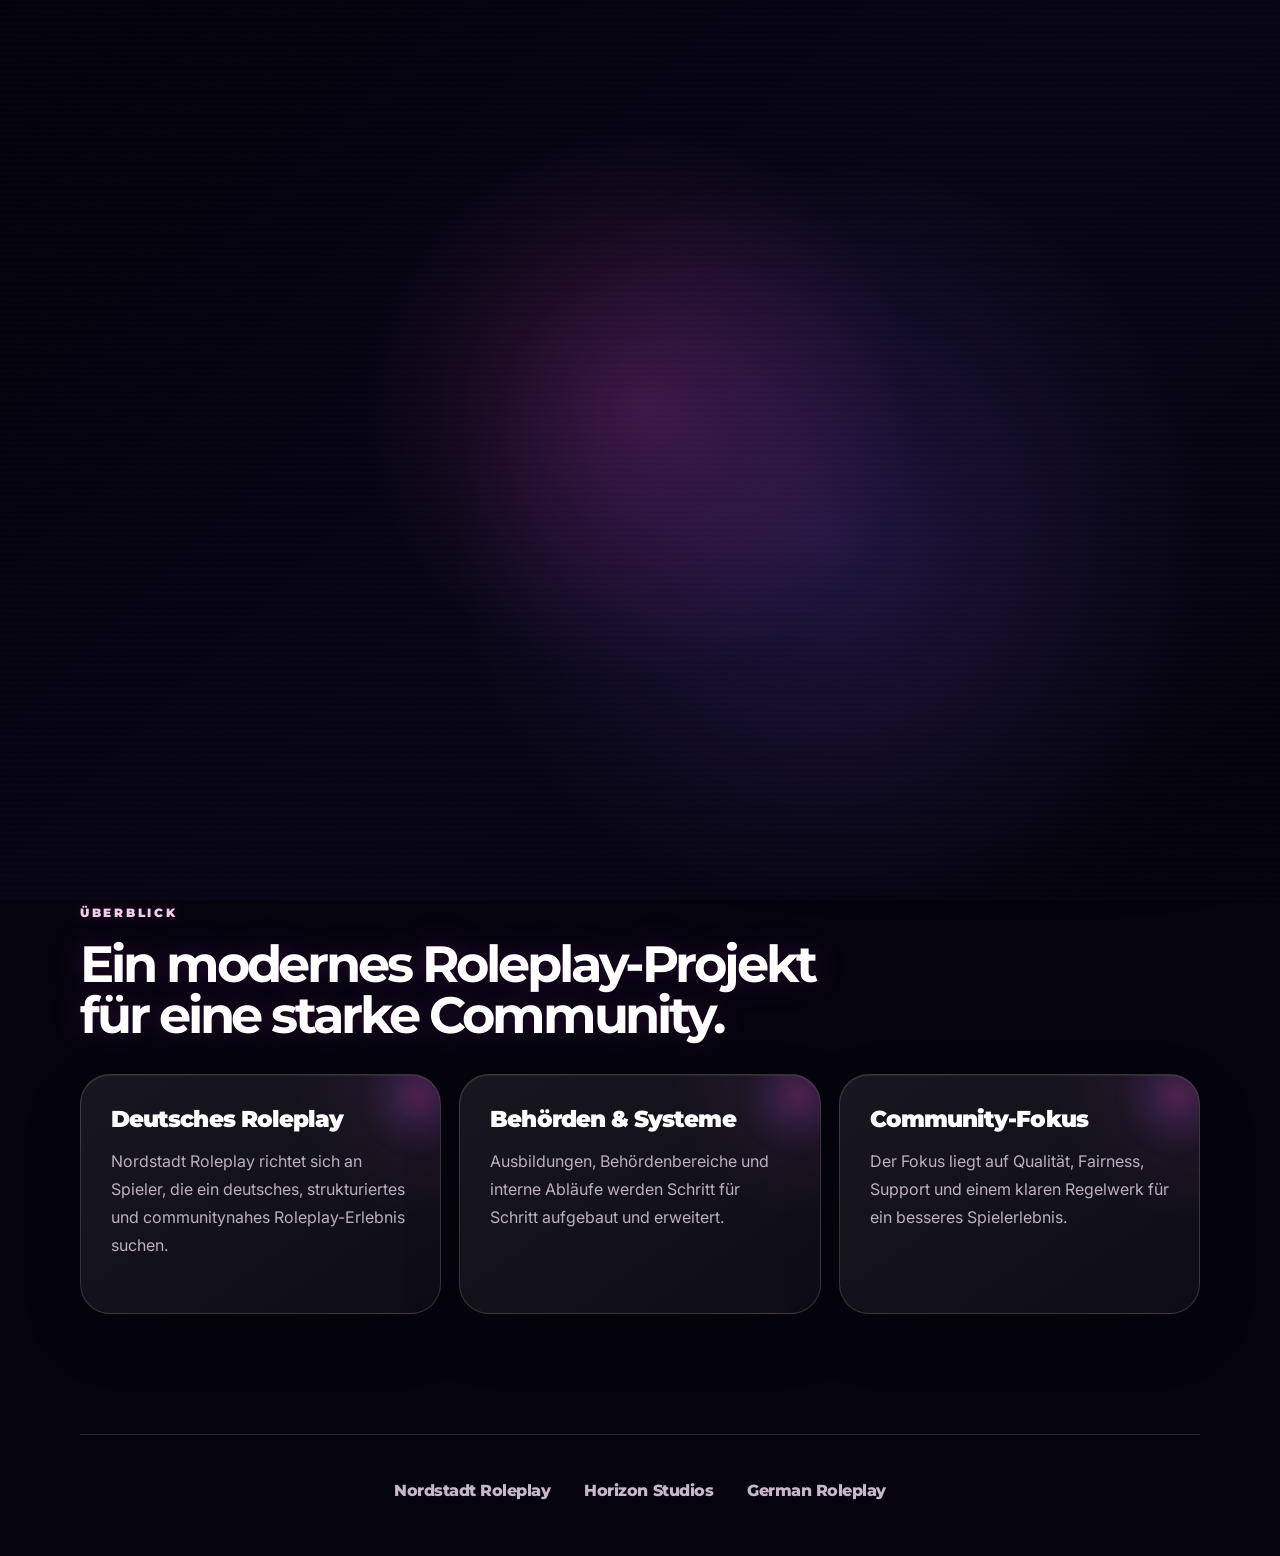
<file: index.html>
<!DOCTYPE html>
<html lang="de">
<head>
  <meta charset="UTF-8" />
  <meta name="viewport" content="width=device-width, initial-scale=1.0" />

  <title>Nordstadt Roleplay</title>

  <meta
    name="description"
    content="Nordstadt Roleplay ist ein deutsches Roblox Roleplay-Projekt von Horizon Studios und German Roleplay."
  />

  <link rel="preconnect" href="https://fonts.googleapis.com" />
  <link rel="preconnect" href="https://fonts.gstatic.com" crossorigin />

  <link
    href="https://fonts.googleapis.com/css2?family=Inter:wght@400;500;600;700;800;900&family=Montserrat:wght@700;800;900&display=swap"
    rel="stylesheet"
  />

  <link rel="stylesheet" href="style.css" />
</head>

<body>
  <div class="page-bg"></div>

  <div class="intro-overlay" id="introOverlay">
    <div class="intro-stage intro-stage-one">
      <h1>
        <strong>Nordstadt</strong>
        <span>Roleplay</span>
      </h1>
    </div>

    <div class="intro-stage intro-stage-two">
      <h1>
        <span class="german-word">
          <span class="german-black">Ge</span>
          <span class="german-red">r</span>
          <span class="german-gold">man</span>
        </span>

        <span class="roleplay-word">
          <span style="--i: 0">R</span>
          <span style="--i: 1">o</span>
          <span style="--i: 2">l</span>
          <span style="--i: 3">e</span>
          <span style="--i: 4">p</span>
          <span style="--i: 5">l</span>
          <span style="--i: 6">a</span>
          <span style="--i: 7">y</span>
        </span>
      </h1>
    </div>
  </div>

  <header class="navbar">
    <div class="nav-logo">
      NORDSTADT
    </div>

    <nav class="nav-links" aria-label="Hauptnavigation">
      <button class="nav-link active" type="button" data-tab="home">
        Start
      </button>

      <button class="nav-link" type="button" data-tab="project">
        Projekt
      </button>

      <button class="nav-link" type="button" data-tab="training">
        Ausbildungen
      </button>

      <button class="nav-link" type="button" data-tab="progress">
        Fortschritt
      </button>

      <button class="nav-link" type="button" data-tab="status">
        Status
      </button>
    </nav>
  </header>

  <main>
    <section class="tab-section active" id="home">
      <div class="hero">
        <div>
          <p class="eyebrow">Horizon Studios × German Roleplay</p>

          <h1>
            Nordstadt
            <span>Roleplay</span>
          </h1>

          <p class="hero-text">
            Ein deutsches Roblox Roleplay-Projekt mit Fokus auf Struktur,
            Atmosphäre, Behörden, Community und hochwertigem Spielerlebnis.
          </p>

          <div class="hero-actions">
            <a class="primary-btn" id="discordButton" href="#" target="_blank" rel="noopener noreferrer">
              Discord beitreten
            </a>

            <a class="secondary-btn" href="https://www.roblox.com/de/games/101669977836710/Nordstadt-Roleplay" target="_blank" rel="noopener noreferrer">
              Roblox-Spiel öffnen
            </a>

            <button class="secondary-btn" type="button" data-tab-open="project">
              Mehr erfahren
            </button>
          </div>
        </div>

        <aside class="hero-card">
          <p class="eyebrow">Nordstadt Roleplay</p>

          <div class="brand-word">
            RP
          </div>

          <p>
            Deutsches Roblox Roleplay
          </p>

          <div class="mini-info">
            Entwickelt von Horizon Studios und German Roleplay.
            Aktuell befindet sich Nordstadt Roleplay in Entwicklung und Vorbereitung.
          </div>
        </aside>
      </div>

      <section class="content-section">
        <div class="section-header">
          <p class="eyebrow">Überblick</p>
          <h2>Ein modernes Roleplay-Projekt für eine starke Community.</h2>
        </div>

        <div class="card-grid">
          <article class="info-card">
            <div class="card-light"></div>
            <h3>Deutsches Roleplay</h3>
            <p>
              Nordstadt Roleplay richtet sich an Spieler, die ein deutsches,
              strukturiertes und communitynahes Roleplay-Erlebnis suchen.
            </p>
          </article>

          <article class="info-card">
            <div class="card-light"></div>
            <h3>Behörden & Systeme</h3>
            <p>
              Ausbildungen, Behördenbereiche und interne Abläufe werden Schritt
              für Schritt aufgebaut und erweitert.
            </p>
          </article>

          <article class="info-card">
            <div class="card-light"></div>
            <h3>Community-Fokus</h3>
            <p>
              Der Fokus liegt auf Qualität, Fairness, Support und einem klaren
              Regelwerk für ein besseres Spielerlebnis.
            </p>
          </article>
        </div>
      </section>
    </section>

    <section class="tab-section" id="project">
      <div class="subpage">
        <p class="eyebrow">Projekt</p>

        <h1>
          Was ist
          <span>Nordstadt?</span>
        </h1>

        <p class="subpage-text">
          Nordstadt Roleplay ist ein deutsches Roblox Roleplay-Projekt von
          Horizon Studios und German Roleplay. Das Projekt befindet sich aktuell
          in Entwicklung und wird Schritt für Schritt erweitert.
        </p>

        <div class="feature-list">
          <article class="wide-card">
            <div>
              <h3>Eigene Projektstruktur</h3>
              <p>
                Nordstadt setzt auf klare Bereiche, geplante Abläufe und ein
                wachsendes System aus Support, Ausbildung und Community.
              </p>
            </div>

            <span>01</span>
          </article>

          <article class="wide-card">
            <div>
              <h3>Roblox Roleplay</h3>
              <p>
                Das Spiel entsteht auf Roblox und soll eine moderne deutsche
                Roleplay-Umgebung für Spielerinnen und Spieler bieten.
              </p>
            </div>

            <span>02</span>
          </article>

          <article class="wide-card">
            <div>
              <h3>Horizon Studios</h3>
              <p>
                Das Projekt wird durch Horizon Studios umgesetzt und gemeinsam
                mit German Roleplay weiterentwickelt.
              </p>
            </div>

            <span>03</span>
          </article>
        </div>

        <div class="support-card">
          <div class="support-icon">
            <span></span>
          </div>

          <div>
            <h2>Support benötigt?</h2>
            <p>
              Nutze das Support-Center, um Fragen, Meldungen oder Anliegen
              direkt einzureichen.
            </p>
          </div>

          <a class="support-btn" href="support-center.html">
            Support-Center öffnen
          </a>
        </div>
      </div>
    </section>

    <section class="tab-section" id="training">
      <div class="subpage">
        <p class="eyebrow">Ausbildungen</p>

        <h1>
          Ausbildung
          <span>& Dokumente</span>
        </h1>

        <p class="subpage-text">
          Hier findest du verfügbare Ausbildungsdokumente und Hinweise zu
          kommenden Ausbildungsbereichen.
        </p>

        <div class="training-warning">
          <h3>Hinweis</h3>
          <p>
            Aktuell sind noch nicht alle Ausbildungsbereiche vollständig
            verfügbar. Weitere Inhalte werden später ergänzt.
          </p>
        </div>

        <div class="training-grid">
          <article class="training-card available">
            <div>
              <div class="training-top">
                <div>
                  <h3>Bundespolizei</h3>
                  <p>
                    Das aktuelle Ausbildungsdokument der Bundespolizei ist
                    verfügbar.
                  </p>
                </div>

                <span class="training-badge available">Verfügbar</span>
              </div>
            </div>

            <button class="download-btn" type="button" data-document="bundespolizei">
              Dokument öffnen
            </button>
          </article>

          <article class="training-card">
            <div>
              <div class="training-top">
                <div>
                  <h3>Weitere Behörden</h3>
                  <p>
                    Weitere Ausbildungen und Dokumente werden zu einem späteren
                    Zeitpunkt ergänzt.
                  </p>
                </div>

                <span class="training-badge unavailable">Folgt</span>
              </div>
            </div>
          </article>

          <article class="training-card">
            <div>
              <div class="training-top">
                <div>
                  <h3>Regelwerk</h3>
                  <p>
                    Zusätzliche Regelwerks- und Informationsdokumente werden
                    später bereitgestellt.
                  </p>
                </div>

                <span class="training-badge unavailable">Geplant</span>
              </div>
            </div>
          </article>
        </div>
      </div>
    </section>

    <section class="tab-section" id="progress">
      <div class="subpage">
        <p class="eyebrow">Fortschritt</p>

        <h1>
          Entwicklung
          <span>& Planung</span>
        </h1>

        <p class="subpage-text">
          Nordstadt Roleplay wird Schritt für Schritt entwickelt. Dieser Bereich
          zeigt den groben Projektfortschritt.
        </p>

        <div class="progress-section">
          <article class="progress-main-card">
            <div class="progress-card-header">
              <div>
                <h3>
                  Gesamtfortschritt
                  <span>Nordstadt Roleplay</span>
                </h3>

                <p>
                  Dieser Wert ist ein grober Entwicklungsstand und kann sich
                  jederzeit ändern.
                </p>
              </div>

              <strong>42%</strong>
            </div>

            <div class="progress-bar big">
              <div class="progress-fill" style="--progress: 42%"></div>
            </div>
          </article>

          <div class="progress-grid">
            <article class="progress-detail-card">
              <div class="progress-detail-top">
                <h4>Website & Support</h4>
                <span>80%</span>
              </div>

              <p>
                Website, Support-Center und Admin-Struktur sind in aktiver
                Entwicklung.
              </p>

              <div class="progress-bar small">
                <div class="progress-fill" style="--progress: 80%"></div>
              </div>
            </article>

            <article class="progress-detail-card">
              <div class="progress-detail-top">
                <h4>Spielsysteme</h4>
                <span>35%</span>
              </div>

              <p>
                Spielsysteme, Behörden und interne Abläufe werden weiter
                vorbereitet.
              </p>

              <div class="progress-bar small orange">
                <div class="progress-fill" style="--progress: 35%"></div>
              </div>
            </article>
          </div>
        </div>

        <div class="waitlist-banner product-waitlist">
          <span>Work in Progress</span>
          <p>
            Nordstadt Roleplay ist noch nicht vollständig veröffentlicht. Einige
            Inhalte können sich bis zur finalen Version ändern.
          </p>
        </div>
      </div>
    </section>

    <section class="tab-section" id="status">
      <div class="subpage">
        <p class="eyebrow">Status</p>

        <h1>
          Projekt
          <span>Status</span>
        </h1>

        <p class="subpage-text">
          Hier siehst du den aktuellen Stand wichtiger Projektbereiche.
        </p>

        <div class="status-grid" id="statusCards"></div>

        <div class="timeline">
          <article class="timeline-item">
            <div class="timeline-date">
              <strong>Aktuell</strong>
              <span>Entwicklung</span>
            </div>

            <div class="timeline-content">
              <h3>Projektaufbau</h3>
              <p>
                Website, Support-System und erste Ausbildungsbereiche werden
                vorbereitet und verbessert.
              </p>
            </div>
          </article>

          <article class="timeline-item">
            <div class="timeline-date">
              <strong>Danach</strong>
              <span>Tests</span>
            </div>

            <div class="timeline-content">
              <h3>Öffentliche Tests</h3>
              <p>
                Spätere Testphasen werden über Discord und offizielle Kanäle
                angekündigt.
              </p>
            </div>
          </article>
        </div>
      </div>
    </section>
  </main>

  <div class="recruitment-popup" id="recruitmentPopup">
    <div class="notification-dot"></div>

    <div class="notification-content">
      <strong>Bewirb dich jetzt</strong>
      <p>
        Wir suchen Leitungspersonal und Administratoren für Nordstadt Roleplay.
      </p>
    </div>

    <a href="https://discord.gg/pR2Yxb5RTh" target="_blank" rel="noopener noreferrer">
      Bewerben
    </a>

    <button class="close-notification" type="button" id="closeRecruitmentPopup" aria-label="Benachrichtigung schließen">
      ×
    </button>
  </div>

  <div class="modal-overlay" id="downloadModal">
    <div class="download-modal">
      <h2>Dokument öffnen?</h2>

      <p>
        Du wirst zu einem externen Dokument weitergeleitet. Das Dokument öffnet
        sich in einem neuen Tab.
      </p>

      <div class="modal-actions">
        <button class="secondary-btn" type="button" id="cancelDownload">
          Abbrechen
        </button>

        <button class="primary-btn" type="button" id="confirmDownload">
          Dokument öffnen
        </button>
      </div>
    </div>
  </div>

  <footer class="footer">
    <p>Nordstadt Roleplay</p>
    <p>Horizon Studios</p>
    <p>German Roleplay</p>
  </footer>

  <script src="script.js"></script>
</body>
</html>
</file>
<file: style.css>
:root {
  --bg: #05040d;
  --bg-soft: #090817;
  --bg-deep: #03020a;

  --panel: rgba(18, 14, 34, 0.78);
  --panel-strong: rgba(26, 18, 48, 0.88);

  --white: #ffffff;
  --text: #fff7ff;
  --muted: rgba(255, 235, 255, 0.72);
  --muted-soft: rgba(255, 235, 255, 0.48);

  --pink: #ff4fd8;
  --hot-pink: #ff2a91;
  --violet: #8d5cff;
  --sunset: #ff9a5c;
  --peach: #ffc1a3;
  --cyan: #79e8ff;

  --card: rgba(255, 255, 255, 0.075);
  --card-hover: rgba(255, 255, 255, 0.125);
  --card-border: rgba(255, 255, 255, 0.15);
  --card-border-strong: rgba(255, 79, 216, 0.34);

  --shadow: rgba(0, 0, 0, 0.52);
  --glow-pink: 0 0 34px rgba(255, 79, 216, 0.32);
  --glow-violet: 0 0 42px rgba(141, 92, 255, 0.28);
  --glow-sunset: 0 0 38px rgba(255, 154, 92, 0.24);

  --active: #ffffff;
  --testing: #79e8ff;
  --wip: #ffcf7a;
  --closed: #ff5f7d;
  --success: #71f6ad;
  --orange: #ff9a5c;
}

* {
  margin: 0;
  padding: 0;
  box-sizing: border-box;
}

html {
  scroll-behavior: smooth;
}

body {
  min-height: 100vh;
  background: var(--bg);
  color: var(--text);
  font-family: "Inter", sans-serif;
  overflow-x: hidden;
}

body::before {
  content: "";
  position: fixed;
  inset: 0;
  z-index: -3;
  pointer-events: none;
  background:
    linear-gradient(rgba(255, 255, 255, 0.028) 1px, transparent 1px),
    linear-gradient(90deg, rgba(255, 255, 255, 0.028) 1px, transparent 1px);
  background-size: 58px 58px;
  mask-image: radial-gradient(circle at center, black 0%, transparent 74%);
  opacity: 0.34;
}

body::after {
  content: "";
  position: fixed;
  inset: 0;
  z-index: -2;
  pointer-events: none;
  background:
    radial-gradient(circle at 20% 18%, rgba(255, 79, 216, 0.18), transparent 30%),
    radial-gradient(circle at 82% 18%, rgba(141, 92, 255, 0.2), transparent 34%),
    radial-gradient(circle at 50% 100%, rgba(255, 154, 92, 0.12), transparent 36%);
  animation: globalGlowMove 12s ease-in-out infinite alternate;
}

body.intro-active {
  overflow: hidden;
}

@keyframes globalGlowMove {
  from {
    filter: hue-rotate(0deg);
    transform: scale(1);
  }

  to {
    filter: hue-rotate(8deg);
    transform: scale(1.035);
  }
}

.page-bg {
  position: fixed;
  inset: 0;
  z-index: -4;
  overflow: hidden;
  background:
    radial-gradient(circle at 16% 10%, rgba(255, 79, 216, 0.26), transparent 31%),
    radial-gradient(circle at 82% 28%, rgba(141, 92, 255, 0.26), transparent 30%),
    radial-gradient(circle at 46% 88%, rgba(255, 154, 92, 0.22), transparent 38%),
    radial-gradient(circle at 80% 92%, rgba(121, 232, 255, 0.1), transparent 28%),
    linear-gradient(135deg, #03020a 0%, #090817 48%, #05040d 100%);
}

.page-bg::before,
.page-bg::after {
  content: "";
  position: absolute;
  width: 520px;
  height: 520px;
  border-radius: 50%;
  filter: blur(72px);
  opacity: 0.5;
  animation: orbFloat 13s ease-in-out infinite alternate;
}

.page-bg::before {
  left: -180px;
  top: 120px;
  background: rgba(255, 79, 216, 0.38);
}

.page-bg::after {
  right: -180px;
  bottom: -140px;
  background: rgba(141, 92, 255, 0.34);
  animation-delay: -5s;
}

@keyframes orbFloat {
  from {
    transform: translate3d(0, 0, 0) scale(1);
  }

  to {
    transform: translate3d(38px, -42px, 0) scale(1.09);
  }
}

/* =========================
   INTRO
========================= */

.intro-overlay {
  position: fixed;
  inset: 0;
  z-index: 999;
  background:
    radial-gradient(circle at 50% 45%, rgba(255, 79, 216, 0.18), transparent 34%),
    radial-gradient(circle at 65% 60%, rgba(141, 92, 255, 0.18), transparent 38%),
    linear-gradient(135deg, #03020a 0%, #080616 52%, #05040d 100%);
  display: grid;
  place-items: center;
  transition: 0.8s ease;
  overflow: hidden;
}

.intro-overlay::before {
  content: "";
  position: absolute;
  inset: -35%;
  background:
    linear-gradient(115deg, transparent 0%, transparent 42%, rgba(255, 79, 216, 0.22) 48%, rgba(255, 255, 255, 0.48) 50%, rgba(141, 92, 255, 0.24) 52%, transparent 58%, transparent 100%);
  transform: translateX(-42%) rotate(6deg);
  animation: introLaserSweep 3.8s ease-in-out forwards;
}

.intro-overlay::after {
  content: "";
  position: absolute;
  inset: 0;
  background:
    repeating-linear-gradient(
      0deg,
      rgba(255, 255, 255, 0.035) 0px,
      rgba(255, 255, 255, 0.035) 1px,
      transparent 2px,
      transparent 6px
    );
  mix-blend-mode: screen;
  opacity: 0.22;
  pointer-events: none;
  animation: scanlinePulse 1.8s ease-in-out infinite alternate;
}

.intro-overlay.hide {
  opacity: 0;
  pointer-events: none;
  transform: translateY(-35px) scale(1.02);
}

.intro-stage {
  position: absolute;
  opacity: 0;
  transform: translateY(18px);
  z-index: 3;
  text-align: center;
}

.intro-stage h1 {
  font-family: "Montserrat", sans-serif;
  font-size: clamp(2.8rem, 8vw, 7.4rem);
  line-height: 1;
  letter-spacing: -0.08em;
  color: var(--white);
  text-shadow:
    0 0 22px rgba(255, 255, 255, 0.18),
    0 0 44px rgba(255, 79, 216, 0.34),
    0 0 74px rgba(141, 92, 255, 0.26);
}

.intro-stage-one {
  animation: introOne 2.2s ease forwards;
}

.intro-stage-one strong {
  font-weight: 900;
}

.intro-stage-one span {
  font-weight: 500;
  color: rgba(255, 235, 255, 0.68);
}

.intro-stage-two {
  animation: introTwo 2.8s ease forwards;
  animation-delay: 2.15s;
}

.german-word {
  display: inline-flex;
  margin-right: 26px;
  font-weight: 900;
}

.german-black {
  color: #000000;
  text-shadow:
    0 0 2px rgba(255, 255, 255, 0.45),
    0 0 18px rgba(255, 255, 255, 0.26),
    0 16px 40px rgba(0, 0, 0, 0.55);
}

.german-red {
  color: var(--hot-pink);
  text-shadow:
    0 0 18px rgba(255, 42, 145, 0.7),
    0 0 44px rgba(255, 42, 145, 0.36);
}

.german-gold {
  color: var(--sunset);
  text-shadow:
    0 0 18px rgba(255, 154, 92, 0.72),
    0 0 44px rgba(255, 154, 92, 0.34);
}

.roleplay-word {
  display: inline-flex;
  gap: 0.18em;
  font-weight: 700;
  color: rgba(255, 255, 255, 0.88);
  text-transform: uppercase;
  font-size: 0.52em;
  vertical-align: middle;
  letter-spacing: 0;
  overflow: visible;
}

.roleplay-word span {
  display: inline-block;
  opacity: 0;
  filter: blur(14px);
  transform: translate(42px, -34px) rotate(-10deg) scale(1.08);
  animation: roleplayLetterDrop 0.75s cubic-bezier(0.16, 1, 0.3, 1) forwards;
  animation-delay: calc(2.65s + var(--i) * 0.075s);
}

@keyframes introLaserSweep {
  0% {
    transform: translateX(-62%) rotate(6deg);
    opacity: 0;
  }

  18% {
    opacity: 1;
  }

  70% {
    opacity: 1;
  }

  100% {
    transform: translateX(42%) rotate(6deg);
    opacity: 0;
  }
}

@keyframes scanlinePulse {
  from {
    opacity: 0.14;
  }

  to {
    opacity: 0.28;
  }
}

@keyframes roleplayLetterDrop {
  0% {
    opacity: 0;
    filter: blur(14px);
    transform: translate(42px, -34px) rotate(-10deg) scale(1.08);
  }

  58% {
    opacity: 1;
    filter: blur(3px);
    transform: translate(-4px, 4px) rotate(1deg) scale(1);
  }

  100% {
    opacity: 1;
    filter: blur(0);
    transform: translate(0, 0) rotate(0deg) scale(1);
  }
}

@keyframes introOne {
  0% {
    opacity: 0;
    transform: translateY(18px) scale(0.96);
  }

  22% {
    opacity: 1;
    transform: translateY(0) scale(1);
  }

  72% {
    opacity: 1;
    transform: translateY(0) scale(1);
  }

  100% {
    opacity: 0;
    transform: translateY(-24px) scale(0.98);
  }
}

@keyframes introTwo {
  0% {
    opacity: 0;
    transform: translateY(18px) scale(0.96);
  }

  22% {
    opacity: 1;
    transform: translateY(0) scale(1);
  }

  82% {
    opacity: 1;
    transform: translateY(0) scale(1);
  }

  100% {
    opacity: 0;
    transform: translateY(-24px) scale(0.98);
  }
}

/* =========================
   NAVBAR
========================= */

.navbar {
  position: fixed;
  top: 22px;
  left: 50%;
  transform: translateX(-50%);
  width: min(1320px, calc(100% - 36px));
  min-height: 72px;
  padding: 12px 18px;
  display: grid;
  grid-template-columns: auto minmax(0, 1fr) auto;
  align-items: center;
  gap: 18px;
  z-index: 100;
  border: 1px solid rgba(255, 255, 255, 0.14);
  border-radius: 999px;
  background:
    linear-gradient(135deg, rgba(255, 255, 255, 0.08), rgba(255, 255, 255, 0.035)),
    rgba(5, 4, 13, 0.72);
  backdrop-filter: blur(26px);
  box-shadow:
    0 24px 70px rgba(0, 0, 0, 0.52),
    0 0 0 1px rgba(255, 79, 216, 0.06),
    0 0 40px rgba(255, 79, 216, 0.1);
  overflow: visible;
}

.navbar::before {
  content: "";
  position: absolute;
  inset: -1px;
  z-index: -1;
  border-radius: inherit;
  background: linear-gradient(110deg, rgba(255, 79, 216, 0.45), rgba(255, 255, 255, 0.16), rgba(141, 92, 255, 0.45), rgba(255, 154, 92, 0.26));
  opacity: 0.26;
  filter: blur(10px);
  animation: navGlow 6s ease-in-out infinite alternate;
}

@keyframes navGlow {
  from {
    opacity: 0.18;
  }

  to {
    opacity: 0.38;
  }
}

.nav-logo {
  font-family: "Montserrat", sans-serif;
  font-size: 0.82rem;
  font-weight: 900;
  letter-spacing: 0.18em;
  color: var(--white);
  padding-left: 14px;
  white-space: nowrap;
  min-width: 0;
  position: relative;
  z-index: 3;
  text-shadow:
    0 0 14px rgba(255, 255, 255, 0.18),
    0 0 24px rgba(255, 79, 216, 0.28);
}

.nav-links {
  position: static;
  left: auto;
  transform: none;
  display: flex;
  align-items: center;
  justify-content: center;
  flex-wrap: wrap;
  gap: 6px;
  padding: 6px;
  border-radius: 999px;
  background: rgba(255, 255, 255, 0.062);
  border: 1px solid rgba(255, 255, 255, 0.06);
  min-width: 0;
  width: 100%;
  overflow: visible;
}

.nav-link {
  border: none;
  outline: none;
  cursor: pointer;
  padding: 12px 16px;
  border-radius: 999px;
  color: var(--muted);
  background: transparent;
  font-family: "Inter", sans-serif;
  font-weight: 800;
  transition:
    color 0.22s ease,
    background 0.22s ease,
    transform 0.22s ease,
    box-shadow 0.22s ease;
  white-space: nowrap;
  flex: 0 0 auto;
}

.nav-link:hover {
  color: var(--white);
  background: rgba(255, 79, 216, 0.12);
  transform: translateY(-1px);
  box-shadow: 0 0 24px rgba(255, 79, 216, 0.14);
}

.nav-link.active {
  color: #110617;
  background:
    linear-gradient(135deg, #ffffff 0%, #ffd7f6 42%, #ff9bdd 100%);
  box-shadow:
    0 14px 32px rgba(255, 79, 216, 0.22),
    inset 0 1px 0 rgba(255, 255, 255, 0.78);
}

.nav-link[data-tab="admin"],
.nav-link[data-tab-open="admin"],
button[data-tab="admin"],
button[data-tab-open="admin"],
a[data-tab="admin"],
a[data-tab-open="admin"] {
  display: none !important;
}

.nav-right-actions {
  display: flex !important;
  align-items: center;
  justify-content: flex-end;
  gap: 14px;
  margin-left: 0;
  min-width: max-content;
  position: relative;
  z-index: 4;
}

.nav-action-button {
  position: relative;
  isolation: isolate;
  display: inline-flex;
  align-items: center;
  justify-content: center;
  min-height: 42px;
  padding: 0 24px;
  border-radius: 999px;
  border: 1px solid rgba(255, 214, 248, 0.72);
  background:
    linear-gradient(135deg, #ffffff 0%, #ffd7f6 44%, #ff9bdd 100%);
  color: #120617;
  font-size: 13px;
  font-weight: 900;
  letter-spacing: -0.01em;
  text-decoration: none;
  white-space: nowrap;
  box-shadow:
    0 14px 34px rgba(255, 79, 216, 0.24),
    inset 0 1px 0 rgba(255, 255, 255, 0.75);
  transition:
    transform 0.18s ease,
    box-shadow 0.18s ease,
    background 0.18s ease;
  overflow: hidden;
}

.nav-action-button::before {
  content: "";
  position: absolute;
  inset: 0;
  z-index: -1;
  background: linear-gradient(110deg, transparent 0%, rgba(255, 255, 255, 0.7) 48%, transparent 58%);
  transform: translateX(-120%) skewX(-18deg);
  transition: 0.45s ease;
}

.nav-action-button:hover {
  transform: translateY(-2px);
  box-shadow:
    0 20px 46px rgba(255, 79, 216, 0.3),
    0 0 28px rgba(141, 92, 255, 0.22),
    inset 0 1px 0 rgba(255, 255, 255, 0.85);
}

.nav-action-button:hover::before {
  transform: translateX(120%) skewX(-18deg);
}

.nav-action-button.admin {
  background:
    linear-gradient(135deg, #ffffff 0%, #ede4ff 46%, #c8b4ff 100%);
  border-color: rgba(214, 202, 255, 0.72);
}

main {
  padding-top: 130px;
}

/* =========================
   SECTIONS
========================= */

.tab-section {
  display: none;
  min-height: calc(100vh - 130px);
  opacity: 0;
  transform: translateY(16px);
}

.tab-section.active {
  display: block;
  animation: tabFade 0.55s ease forwards;
}

@keyframes tabFade {
  from {
    opacity: 0;
    transform: translateY(16px);
  }

  to {
    opacity: 1;
    transform: translateY(0);
  }
}

.hero {
  width: min(1120px, calc(100% - 36px));
  margin: 0 auto;
  min-height: 680px;
  display: grid;
  grid-template-columns: 1.15fr 0.85fr;
  align-items: center;
  gap: 50px;
}

.eyebrow {
  width: fit-content;
  color: rgba(255, 215, 246, 0.95);
  font-family: "Montserrat", sans-serif;
  font-size: 0.78rem;
  font-weight: 900;
  letter-spacing: 0.22em;
  text-transform: uppercase;
  margin-bottom: 18px;
  text-shadow:
    0 0 18px rgba(255, 79, 216, 0.32),
    0 0 34px rgba(141, 92, 255, 0.22);
}

.hero h1,
.subpage h1 {
  font-family: "Montserrat", sans-serif;
  font-size: clamp(3rem, 7vw, 6.8rem);
  line-height: 0.95;
  letter-spacing: -0.075em;
  font-weight: 900;
  color: var(--white);
  text-shadow:
    0 0 22px rgba(255, 255, 255, 0.12),
    0 0 58px rgba(255, 79, 216, 0.18);
}

.hero h1 span {
  display: block;
  color: rgba(255, 235, 255, 0.62);
}

.hero-text,
.subpage-text {
  max-width: 640px;
  margin-top: 28px;
  color: var(--muted);
  font-size: 1.08rem;
  line-height: 1.8;
}

.hero-actions {
  margin-top: 36px;
  display: flex;
  gap: 14px;
  flex-wrap: wrap;
}

.primary-btn,
.secondary-btn,
.support-btn,
.download-btn {
  position: relative;
  isolation: isolate;
  text-decoration: none;
  border: none;
  cursor: pointer;
  padding: 15px 24px;
  border-radius: 999px;
  font-family: "Inter", sans-serif;
  font-weight: 900;
  transition:
    transform 0.22s ease,
    box-shadow 0.22s ease,
    background 0.22s ease,
    border-color 0.22s ease;
  overflow: hidden;
}

.primary-btn {
  background:
    linear-gradient(135deg, #ffffff 0%, #ffd7f6 42%, #ff9bdd 100%);
  color: #120617;
  box-shadow:
    0 18px 42px rgba(255, 79, 216, 0.24),
    inset 0 1px 0 rgba(255, 255, 255, 0.8);
}

.secondary-btn {
  background:
    linear-gradient(135deg, rgba(255, 255, 255, 0.09), rgba(255, 79, 216, 0.08));
  color: var(--white);
  border: 1px solid var(--card-border);
}

.primary-btn::before,
.secondary-btn::before,
.support-btn::before,
.download-btn::before {
  content: "";
  position: absolute;
  inset: 0;
  z-index: -1;
  background: linear-gradient(110deg, transparent 0%, rgba(255, 255, 255, 0.68) 48%, transparent 58%);
  transform: translateX(-125%) skewX(-18deg);
  transition: 0.48s ease;
}

.primary-btn:hover,
.secondary-btn:hover,
.support-btn:hover,
.download-btn:hover {
  transform: translateY(-3px);
  box-shadow:
    0 24px 52px rgba(255, 79, 216, 0.24),
    0 0 34px rgba(141, 92, 255, 0.2);
}

.primary-btn:hover::before,
.secondary-btn:hover::before,
.support-btn:hover::before,
.download-btn:hover::before {
  transform: translateX(125%) skewX(-18deg);
}

/* =========================
   HERO CARD
========================= */

.hero-card {
  position: relative;
  min-height: 420px;
  border-radius: 38px;
  background:
    radial-gradient(circle at top right, rgba(255, 79, 216, 0.25), transparent 38%),
    radial-gradient(circle at bottom left, rgba(255, 154, 92, 0.16), transparent 42%),
    linear-gradient(145deg, rgba(255, 255, 255, 0.15), rgba(255, 255, 255, 0.045)),
    linear-gradient(135deg, rgba(26, 18, 48, 0.92), rgba(5, 4, 13, 0.9));
  border: 1px solid var(--card-border);
  box-shadow:
    0 35px 90px var(--shadow),
    0 0 48px rgba(255, 79, 216, 0.14);
  display: flex;
  flex-direction: column;
  justify-content: center;
  padding: 42px;
  overflow: hidden;
  animation: heroCardFloat 6s ease-in-out infinite alternate;
}

.hero-card::before {
  content: "";
  position: absolute;
  width: 330px;
  height: 330px;
  top: -120px;
  right: -100px;
  border-radius: 50%;
  background:
    radial-gradient(circle, rgba(255, 79, 216, 0.34), rgba(141, 92, 255, 0.16), transparent 68%);
  filter: blur(12px);
}

.hero-card::after {
  content: "";
  position: absolute;
  inset: 0;
  background:
    linear-gradient(120deg, transparent 0%, rgba(255, 255, 255, 0.12) 48%, transparent 62%);
  transform: translateX(-130%);
  animation: cardShine 6.5s ease-in-out infinite;
}

@keyframes heroCardFloat {
  from {
    transform: translateY(0);
  }

  to {
    transform: translateY(-10px);
  }
}

@keyframes cardShine {
  0% {
    transform: translateX(-130%);
  }

  40% {
    transform: translateX(130%);
  }

  100% {
    transform: translateX(130%);
  }
}

.brand-word {
  position: relative;
  font-family: "Montserrat", sans-serif;
  color: var(--white);
  font-size: clamp(2.9rem, 6vw, 5.9rem);
  font-weight: 900;
  letter-spacing: -0.08em;
  text-shadow:
    0 16px 30px rgba(0, 0, 0, 0.34),
    0 0 28px rgba(255, 79, 216, 0.36),
    0 0 62px rgba(141, 92, 255, 0.22);
  z-index: 1;
}

.hero-card p {
  position: relative;
  z-index: 1;
}

.hero-card > p:not(.eyebrow) {
  margin-top: 8px;
  color: rgba(255, 245, 255, 0.84);
  font-size: 1.25rem;
  letter-spacing: 0.04em;
}

.mini-info {
  position: relative;
  z-index: 1;
  margin-top: 26px;
  padding: 16px 18px;
  border-radius: 22px;
  color: var(--muted);
  line-height: 1.6;
  background: rgba(255, 255, 255, 0.075);
  border: 1px solid var(--card-border);
  box-shadow: inset 0 1px 0 rgba(255, 255, 255, 0.08);
}

/* =========================
   CARDS / CONTENT
========================= */

.content-section {
  width: min(1120px, calc(100% - 36px));
  margin: 0 auto 120px;
}

.section-header {
  margin-bottom: 34px;
}

.section-header.compact {
  margin-bottom: 24px;
}

.section-header h2 {
  font-family: "Montserrat", sans-serif;
  max-width: 800px;
  color: var(--white);
  font-size: clamp(2rem, 4vw, 4rem);
  letter-spacing: -0.06em;
  line-height: 1;
  text-shadow:
    0 0 28px rgba(255, 79, 216, 0.16),
    0 0 52px rgba(141, 92, 255, 0.12);
}

.card-grid,
.project-grid,
.status-grid,
.training-grid,
.progress-grid {
  display: grid;
  grid-template-columns: repeat(3, 1fr);
  gap: 18px;
}

.info-card,
.project-card,
.status-card,
.support-card,
.wide-card,
.timeline-item,
.training-card,
.training-warning,
.progress-main-card,
.progress-detail-card {
  position: relative;
  overflow: hidden;
  border: 1px solid var(--card-border);
  background:
    radial-gradient(circle at top right, rgba(255, 79, 216, 0.1), transparent 34%),
    linear-gradient(145deg, rgba(255, 255, 255, 0.08), rgba(255, 255, 255, 0.04));
  border-radius: 30px;
  box-shadow:
    0 22px 55px rgba(0, 0, 0, 0.22),
    inset 0 1px 0 rgba(255, 255, 255, 0.07);
  transition:
    transform 0.35s ease,
    border-color 0.35s ease,
    background 0.35s ease,
    box-shadow 0.35s ease;
}

.info-card::before,
.project-card::before,
.status-card::before,
.support-card::before,
.wide-card::before,
.timeline-item::before,
.training-card::before,
.training-warning::before,
.progress-main-card::before,
.progress-detail-card::before {
  content: "";
  position: absolute;
  inset: 0;
  background:
    linear-gradient(120deg, transparent 0%, rgba(255, 255, 255, 0.08) 48%, transparent 64%);
  transform: translateX(-140%);
  transition: 0.55s ease;
  pointer-events: none;
}

.info-card,
.project-card,
.status-card,
.training-card {
  min-height: 240px;
  padding: 30px;
}

.info-card:hover,
.project-card:hover,
.status-card:hover,
.support-card:hover,
.wide-card:hover,
.timeline-item:hover,
.training-card:hover,
.training-warning:hover,
.progress-main-card:hover,
.progress-detail-card:hover {
  transform: translateY(-8px);
  border-color: rgba(255, 79, 216, 0.42);
  background:
    radial-gradient(circle at top right, rgba(255, 79, 216, 0.16), transparent 36%),
    radial-gradient(circle at bottom left, rgba(255, 154, 92, 0.08), transparent 42%),
    var(--card-hover);
  box-shadow:
    0 28px 70px rgba(0, 0, 0, 0.32),
    0 0 36px rgba(255, 79, 216, 0.14);
}

.info-card:hover::before,
.project-card:hover::before,
.status-card:hover::before,
.support-card:hover::before,
.wide-card:hover::before,
.timeline-item:hover::before,
.training-card:hover::before,
.training-warning:hover::before,
.progress-main-card:hover::before,
.progress-detail-card:hover::before {
  transform: translateX(140%);
}

.card-light {
  position: absolute;
  width: 120px;
  height: 120px;
  top: -38px;
  right: -38px;
  border-radius: 50%;
  background:
    radial-gradient(circle, rgba(255, 79, 216, 0.22), rgba(141, 92, 255, 0.1), transparent 66%);
  filter: blur(7px);
}

.info-card h3,
.project-card h3,
.status-card h3,
.support-card h2,
.wide-card h3,
.timeline-content h3,
.training-card h3,
.training-warning h3,
.download-modal h2,
.progress-main-card h3,
.progress-detail-card h4 {
  position: relative;
  font-family: "Montserrat", sans-serif;
  font-size: 1.45rem;
  font-weight: 900;
  letter-spacing: -0.04em;
  color: var(--white);
}

.info-card p,
.project-card p,
.status-card p,
.support-card p,
.wide-card p,
.timeline-content p,
.training-card p,
.training-warning p,
.download-modal p,
.progress-main-card p,
.progress-detail-card p,
.waitlist-banner p {
  position: relative;
  color: var(--muted);
  line-height: 1.75;
  margin-top: 14px;
}

.subpage {
  width: min(1120px, calc(100% - 36px));
  margin: 0 auto;
  padding: 110px 0 130px;
}

.feature-list {
  margin-top: 46px;
  display: grid;
  gap: 18px;
}

.wide-card {
  padding: 30px;
  display: grid;
  grid-template-columns: 1fr auto;
  gap: 30px;
  align-items: center;
}

.wide-card span {
  font-family: "Montserrat", sans-serif;
  font-size: 3.2rem;
  font-weight: 900;
  letter-spacing: -0.08em;
  color: rgba(255, 79, 216, 0.28);
  text-shadow: 0 0 30px rgba(255, 79, 216, 0.24);
}

/* =========================
   TRAINING
========================= */

.training-warning {
  margin-top: 42px;
  margin-bottom: 18px;
  padding: 30px;
  border-color: rgba(255, 154, 92, 0.42);
  background:
    radial-gradient(circle at top right, rgba(255, 154, 92, 0.12), transparent 38%),
    rgba(255, 154, 92, 0.075);
}

.training-grid {
  margin-top: 18px;
}

.training-card {
  display: flex;
  flex-direction: column;
  justify-content: space-between;
}

.training-card.available {
  border-color: rgba(113, 246, 173, 0.34);
  background:
    radial-gradient(circle at top right, rgba(113, 246, 173, 0.12), transparent 38%),
    linear-gradient(145deg, rgba(113, 246, 173, 0.1), rgba(255, 255, 255, 0.06));
}

.training-top {
  display: flex;
  align-items: flex-start;
  justify-content: space-between;
  gap: 16px;
}

.training-badge {
  flex: 0 0 auto;
  padding: 8px 11px;
  border-radius: 999px;
  font-size: 0.72rem;
  font-weight: 900;
  letter-spacing: 0.06em;
  text-transform: uppercase;
}

.training-badge.available {
  color: #07130d;
  background: var(--success);
  box-shadow: 0 0 24px rgba(113, 246, 173, 0.28);
}

.training-badge.unavailable {
  color: rgba(255, 235, 255, 0.72);
  background: rgba(255, 255, 255, 0.09);
}

.download-btn {
  margin-top: 28px;
  color: #120617;
  background:
    linear-gradient(135deg, #ffffff 0%, #ffd7f6 42%, #ff9bdd 100%);
  width: fit-content;
}

/* =========================
   PROGRESS
========================= */

.progress-section {
  margin-top: 52px;
}

.progress-main-card {
  padding: 34px;
}

.progress-card-header,
.progress-detail-top {
  display: flex;
  justify-content: space-between;
  gap: 24px;
  align-items: flex-start;
}

.progress-card-header h3 span {
  color: var(--muted);
  font-size: 0.92rem;
  letter-spacing: 0;
}

.progress-card-header strong {
  font-family: "Montserrat", sans-serif;
  font-size: clamp(2.4rem, 5vw, 4.6rem);
  line-height: 1;
  letter-spacing: -0.08em;
  color: var(--white);
  text-shadow:
    0 0 30px rgba(255, 79, 216, 0.28),
    0 0 48px rgba(141, 92, 255, 0.16);
}

.progress-bar {
  position: relative;
  width: 100%;
  overflow: hidden;
  border-radius: 999px;
  background: rgba(255, 255, 255, 0.09);
  border: 1px solid rgba(255, 255, 255, 0.12);
}

.progress-bar.big {
  height: 18px;
  margin-top: 30px;
}

.progress-bar.small {
  height: 10px;
  margin-top: 18px;
}

.progress-fill {
  position: relative;
  width: var(--progress);
  height: 100%;
  border-radius: inherit;
  background:
    linear-gradient(90deg, rgba(255, 79, 216, 0.88), rgba(141, 92, 255, 0.82), rgba(255, 255, 255, 0.94));
  box-shadow:
    0 0 18px rgba(255, 79, 216, 0.52),
    0 0 38px rgba(141, 92, 255, 0.28);
  overflow: hidden;
}

.progress-fill::after {
  content: "";
  position: absolute;
  top: 0;
  left: -45%;
  width: 42%;
  height: 100%;
  background: linear-gradient(90deg, transparent, rgba(255, 255, 255, 0.9), transparent);
  transform: skewX(-18deg);
  animation: progressShine 2.4s ease-in-out infinite;
}

.progress-bar.orange .progress-fill {
  background:
    linear-gradient(90deg, rgba(255, 154, 92, 0.82), rgba(255, 79, 216, 0.74), rgba(255, 255, 255, 0.95));
  box-shadow:
    0 0 18px rgba(255, 154, 92, 0.52),
    0 0 38px rgba(255, 79, 216, 0.24);
}

@keyframes progressShine {
  0% {
    left: -45%;
  }

  48% {
    left: 110%;
  }

  100% {
    left: 110%;
  }
}

.progress-grid {
  margin-top: 22px;
  grid-template-columns: repeat(2, 1fr);
}

.progress-detail-card {
  padding: 24px;
}

.progress-detail-top h4 {
  font-size: 1.2rem;
}

.progress-detail-top span {
  font-family: "Montserrat", sans-serif;
  color: var(--white);
  font-weight: 900;
  font-size: 1.15rem;
}

.product-waitlist {
  border-color: rgba(255, 154, 92, 0.38);
  background:
    radial-gradient(circle at top right, rgba(255, 154, 92, 0.12), transparent 38%),
    linear-gradient(145deg, rgba(255, 154, 92, 0.08), rgba(255, 255, 255, 0.06));
}

.waitlist-banner {
  margin-bottom: 28px;
  padding: 20px;
  border-radius: 24px;
  border: 1px solid rgba(255, 154, 92, 0.38);
  background: rgba(255, 154, 92, 0.08);
}

.waitlist-banner span {
  display: inline-flex;
  width: fit-content;
  padding: 8px 12px;
  border-radius: 999px;
  color: #180b04;
  background:
    linear-gradient(135deg, var(--sunset), var(--peach));
  font-size: 0.72rem;
  font-weight: 900;
  letter-spacing: 0.08em;
  text-transform: uppercase;
}

/* =========================
   STATUS
========================= */

.status-grid {
  margin-top: 46px;
}

.status-card {
  display: flex;
  flex-direction: column;
  justify-content: space-between;
}

.status-top {
  display: flex;
  align-items: flex-start;
  justify-content: space-between;
  gap: 18px;
}

.status-indicator {
  width: 14px;
  height: 14px;
  border-radius: 50%;
  flex: 0 0 auto;
  margin-top: 6px;
  background: var(--muted);
  animation: statusPulse 2.1s ease-in-out infinite;
}

.status-indicator.active {
  background: var(--active);
  box-shadow: 0 0 22px rgba(255, 255, 255, 0.9);
}

.status-indicator.testing {
  background: var(--testing);
  box-shadow: 0 0 22px rgba(121, 232, 255, 0.9);
}

.status-indicator.wip {
  background: var(--wip);
  box-shadow: 0 0 22px rgba(255, 207, 122, 0.88);
}

.status-indicator.closed {
  background: var(--closed);
  box-shadow: 0 0 22px rgba(255, 95, 125, 0.9);
}

@keyframes statusPulse {
  0%,
  100% {
    transform: scale(1);
    opacity: 0.82;
  }

  50% {
    transform: scale(1.16);
    opacity: 1;
  }
}

.status-label {
  width: fit-content;
  margin-top: 24px;
  padding: 9px 13px;
  border-radius: 999px;
  font-size: 0.78rem;
  font-weight: 900;
  letter-spacing: 0.06em;
  text-transform: uppercase;
  background:
    linear-gradient(135deg, rgba(255, 79, 216, 0.16), rgba(141, 92, 255, 0.12));
  border: 1px solid rgba(255, 255, 255, 0.1);
  color: var(--white);
}

/* =========================
   TIMELINE / SUPPORT
========================= */

.timeline {
  margin-top: 46px;
  display: grid;
  gap: 18px;
}

.timeline-item {
  padding: 30px;
  display: grid;
  grid-template-columns: 180px 1fr;
  gap: 28px;
}

.timeline-date {
  display: flex;
  flex-direction: column;
  gap: 8px;
}

.timeline-date strong {
  color: var(--white);
  font-family: "Montserrat", sans-serif;
  font-size: 1.15rem;
}

.timeline-date span {
  color: var(--muted);
  font-weight: 800;
}

.support-card {
  margin-top: 46px;
  padding: 34px;
  display: grid;
  grid-template-columns: auto 1fr auto;
  align-items: center;
  gap: 26px;
}

.support-icon {
  width: 64px;
  height: 64px;
  border-radius: 22px;
  background:
    radial-gradient(circle at top right, rgba(255, 79, 216, 0.26), transparent 40%),
    linear-gradient(135deg, rgba(141, 92, 255, 0.24), rgba(255, 255, 255, 0.08));
  border: 1px solid var(--card-border);
  display: grid;
  place-items: center;
  box-shadow: 0 0 30px rgba(255, 79, 216, 0.15);
}

.support-icon span {
  width: 26px;
  height: 26px;
  border: 3px solid var(--white);
  border-radius: 8px 8px 8px 2px;
  display: block;
  box-shadow: 0 0 18px rgba(255, 255, 255, 0.2);
}

.support-btn {
  color: #120617;
  background:
    linear-gradient(135deg, #ffffff 0%, #ffd7f6 42%, #ff9bdd 100%);
  white-space: nowrap;
}

.support-grid {
  margin-top: 20px;
}

/* =========================
   POPUP / MODAL
========================= */

.recruitment-popup {
  position: fixed;
  right: 24px;
  bottom: 24px;
  width: min(440px, calc(100% - 48px));
  z-index: 150;
  padding: 18px;
  display: grid;
  grid-template-columns: auto 1fr auto auto;
  align-items: center;
  gap: 14px;
  border-radius: 28px;
  background:
    linear-gradient(145deg, rgba(255, 255, 255, 0.1), rgba(255, 79, 216, 0.08)),
    rgba(5, 4, 13, 0.86);
  backdrop-filter: blur(24px);
  border: 1px solid var(--card-border);
  box-shadow:
    0 24px 65px rgba(0, 0, 0, 0.48),
    0 0 36px rgba(255, 79, 216, 0.18);
  opacity: 0;
  pointer-events: none;
  transform: translateY(24px) scale(0.96);
  transition: 0.45s ease;
}

.recruitment-popup.show {
  opacity: 1;
  pointer-events: auto;
  transform: translateY(0) scale(1);
}

.notification-dot {
  width: 13px;
  height: 13px;
  border-radius: 50%;
  background: var(--success);
  box-shadow: 0 0 20px rgba(113, 246, 173, 0.86);
}

.notification-content strong {
  display: block;
  color: var(--white);
  font-weight: 900;
}

.notification-content p {
  margin-top: 4px;
  color: var(--muted);
  font-size: 0.92rem;
  line-height: 1.45;
}

.recruitment-popup a {
  text-decoration: none;
  color: #120617;
  background:
    linear-gradient(135deg, #ffffff 0%, #ffd7f6 42%, #ff9bdd 100%);
  padding: 10px 15px;
  border-radius: 999px;
  font-size: 0.9rem;
  font-weight: 900;
}

.close-notification {
  width: 32px;
  height: 32px;
  border: none;
  border-radius: 50%;
  cursor: pointer;
  color: var(--white);
  background: rgba(255, 255, 255, 0.11);
  font-size: 1.2rem;
  line-height: 1;
  transition: 0.22s ease;
}

.close-notification:hover {
  background: rgba(255, 79, 216, 0.16);
  transform: rotate(90deg);
}

.modal-overlay {
  position: fixed;
  inset: 0;
  z-index: 300;
  display: grid;
  place-items: center;
  padding: 24px;
  background:
    radial-gradient(circle at center, rgba(255, 79, 216, 0.12), transparent 44%),
    rgba(0, 0, 0, 0.62);
  backdrop-filter: blur(20px);
  opacity: 0;
  pointer-events: none;
  transition: 0.35s ease;
}

.modal-overlay.show {
  opacity: 1;
  pointer-events: auto;
}

.download-modal {
  width: min(520px, 100%);
  border-radius: 34px;
  padding: 34px;
  border: 1px solid var(--card-border);
  background:
    radial-gradient(circle at top right, rgba(255, 79, 216, 0.16), transparent 38%),
    linear-gradient(145deg, rgba(255, 255, 255, 0.12), rgba(255, 255, 255, 0.055)),
    #080616;
  box-shadow:
    0 30px 90px rgba(0, 0, 0, 0.5),
    0 0 42px rgba(255, 79, 216, 0.16);
  transform: translateY(16px) scale(0.98);
  transition: 0.35s ease;
}

.modal-overlay.show .download-modal {
  transform: translateY(0) scale(1);
}

.modal-actions {
  display: flex;
  justify-content: flex-end;
  gap: 12px;
  flex-wrap: wrap;
  margin-top: 28px;
}

.footer {
  width: min(1120px, calc(100% - 36px));
  margin: 0 auto;
  padding: 46px 0 56px;
  border-top: 1px solid var(--card-border);
  display: flex;
  justify-content: center;
  gap: 34px;
  flex-wrap: wrap;
}

.footer p {
  font-family: "Montserrat", sans-serif;
  color: rgba(255, 235, 255, 0.78);
  font-weight: 800;
  letter-spacing: -0.03em;
}

/* =========================
   RESPONSIVE
========================= */

@media (max-width: 1400px) {
  .navbar {
    grid-template-columns: 1fr;
    justify-items: center;
    border-radius: 34px;
    padding: 16px;
    gap: 14px;
  }

  .nav-logo {
    padding-left: 0;
    text-align: center;
  }

  .nav-links {
    justify-content: center;
  }

  .nav-right-actions {
    justify-content: center;
    min-width: 0;
    width: 100%;
  }

  main {
    padding-top: 225px;
  }
}

@media (max-width: 900px) {
  .hero {
    min-height: auto;
    padding: 70px 0;
    grid-template-columns: 1fr;
  }

  .hero-card {
    min-height: 320px;
  }

  .card-grid,
  .project-grid,
  .status-grid,
  .training-grid,
  .progress-grid {
    grid-template-columns: 1fr;
  }

  .support-card,
  .timeline-item {
    grid-template-columns: 1fr;
  }

  .wide-card {
    grid-template-columns: 1fr;
  }

  .wide-card span {
    font-size: 2rem;
  }

  .progress-card-header {
    flex-direction: column;
  }
}

@media (max-width: 700px) {
  .navbar {
    width: min(100% - 24px, 1320px);
    top: 12px;
    border-radius: 28px;
  }

  .nav-logo {
    font-size: 0.72rem;
    letter-spacing: 0.14em;
  }

  .nav-links {
    overflow-x: auto;
    justify-content: flex-start;
    flex-wrap: nowrap;
    width: 100%;
    padding-bottom: 4px;
  }

  .nav-links::-webkit-scrollbar {
    height: 4px;
  }

  .nav-links::-webkit-scrollbar-thumb {
    border-radius: 999px;
    background: rgba(255, 79, 216, 0.38);
  }

  .nav-link {
    flex: 0 0 auto;
  }

  .nav-right-actions {
    display: grid !important;
    grid-template-columns: 1fr;
    gap: 10px;
  }

  .nav-action-button {
    width: 100%;
    min-height: 46px;
  }

  main {
    padding-top: 285px;
  }
}

@media (max-width: 520px) {
  .nav-link {
    padding: 11px 14px;
    font-size: 0.9rem;
  }

  .hero h1,
  .subpage h1 {
    font-size: 3rem;
  }

  .hero-card {
    padding: 28px;
  }

  .training-top,
  .progress-detail-top {
    flex-direction: column;
  }

  .recruitment-popup {
    grid-template-columns: auto 1fr;
  }

  .recruitment-popup a,
  .close-notification {
    grid-column: span 1;
  }

  .modal-actions {
    justify-content: stretch;
  }

  .modal-actions button {
    width: 100%;
  }

  .footer {
    flex-direction: column;
    align-items: center;
    gap: 14px;
  }
}

/* =========================
   REDUCED MOTION
========================= */

@media (prefers-reduced-motion: reduce) {
  *,
  *::before,
  *::after {
    animation-duration: 0.01ms !important;
    animation-iteration-count: 1 !important;
    scroll-behavior: auto !important;
    transition-duration: 0.01ms !important;
  }
}
</file>
